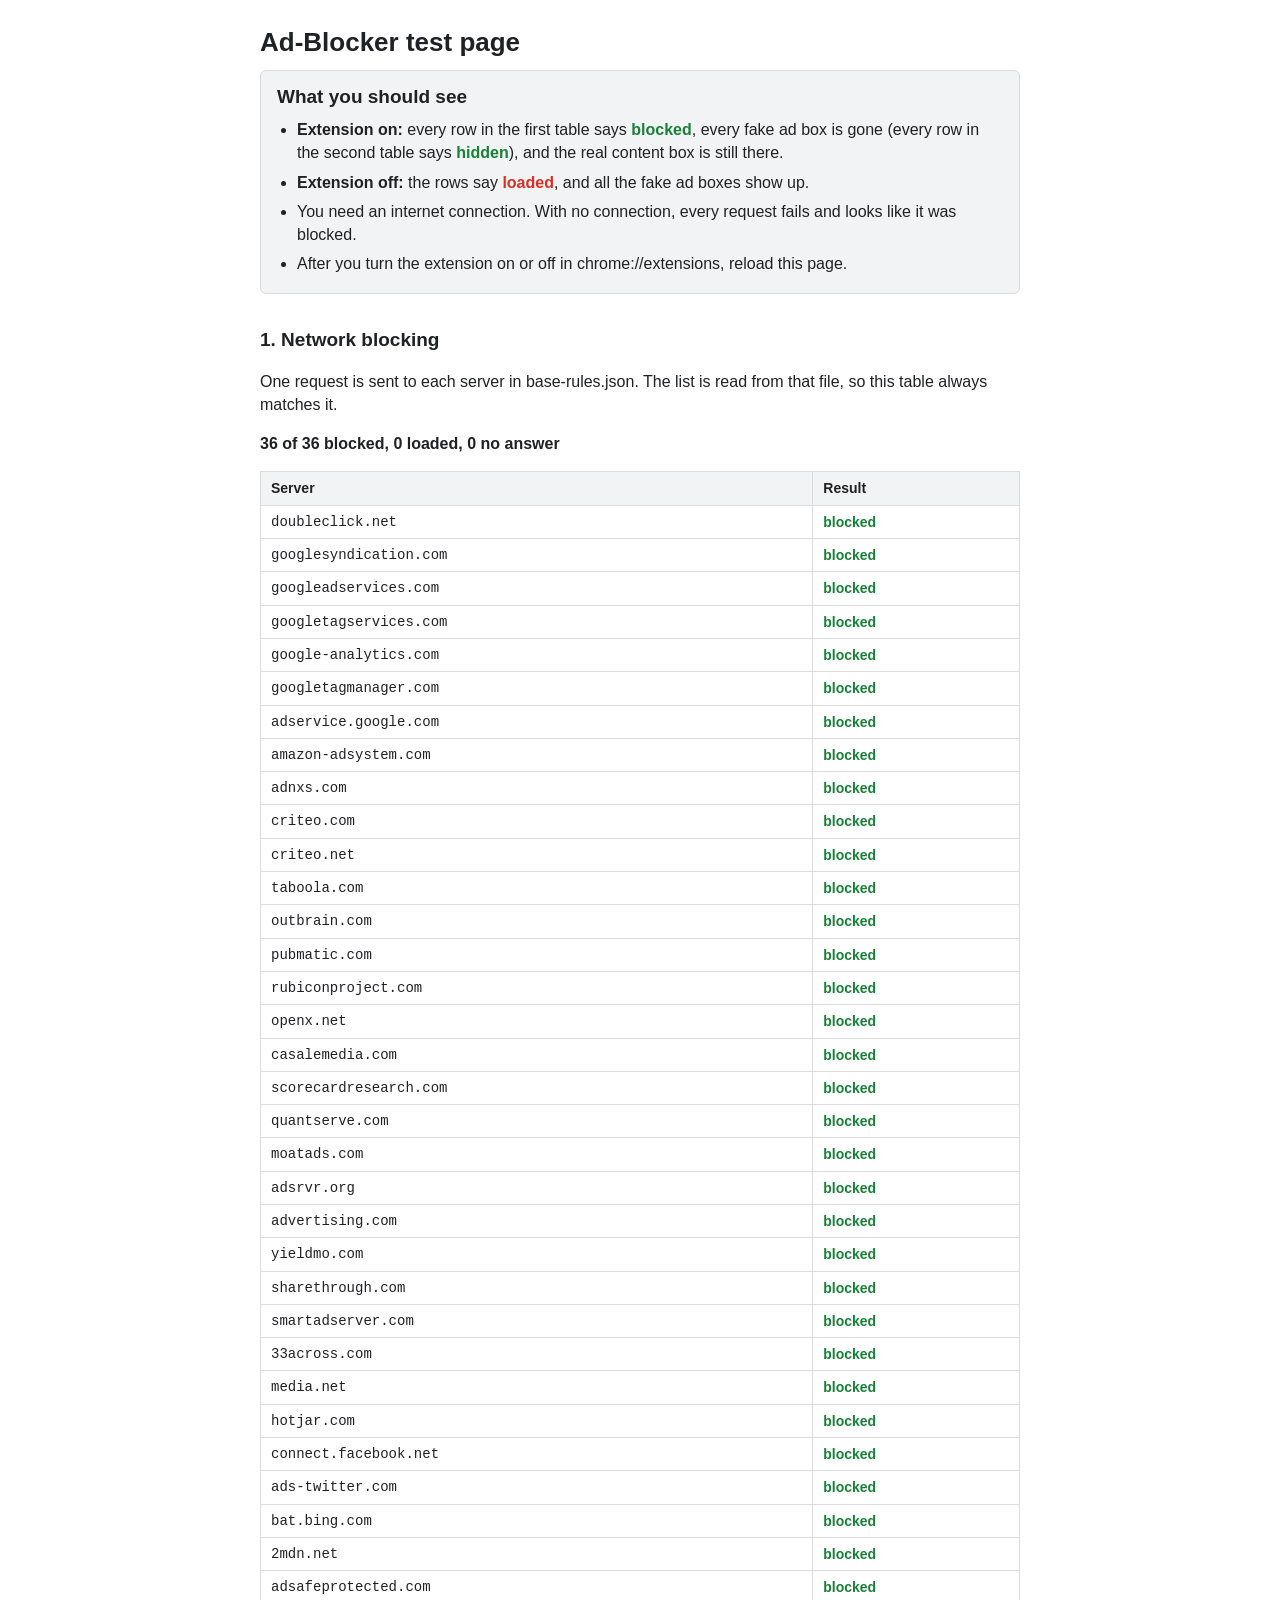
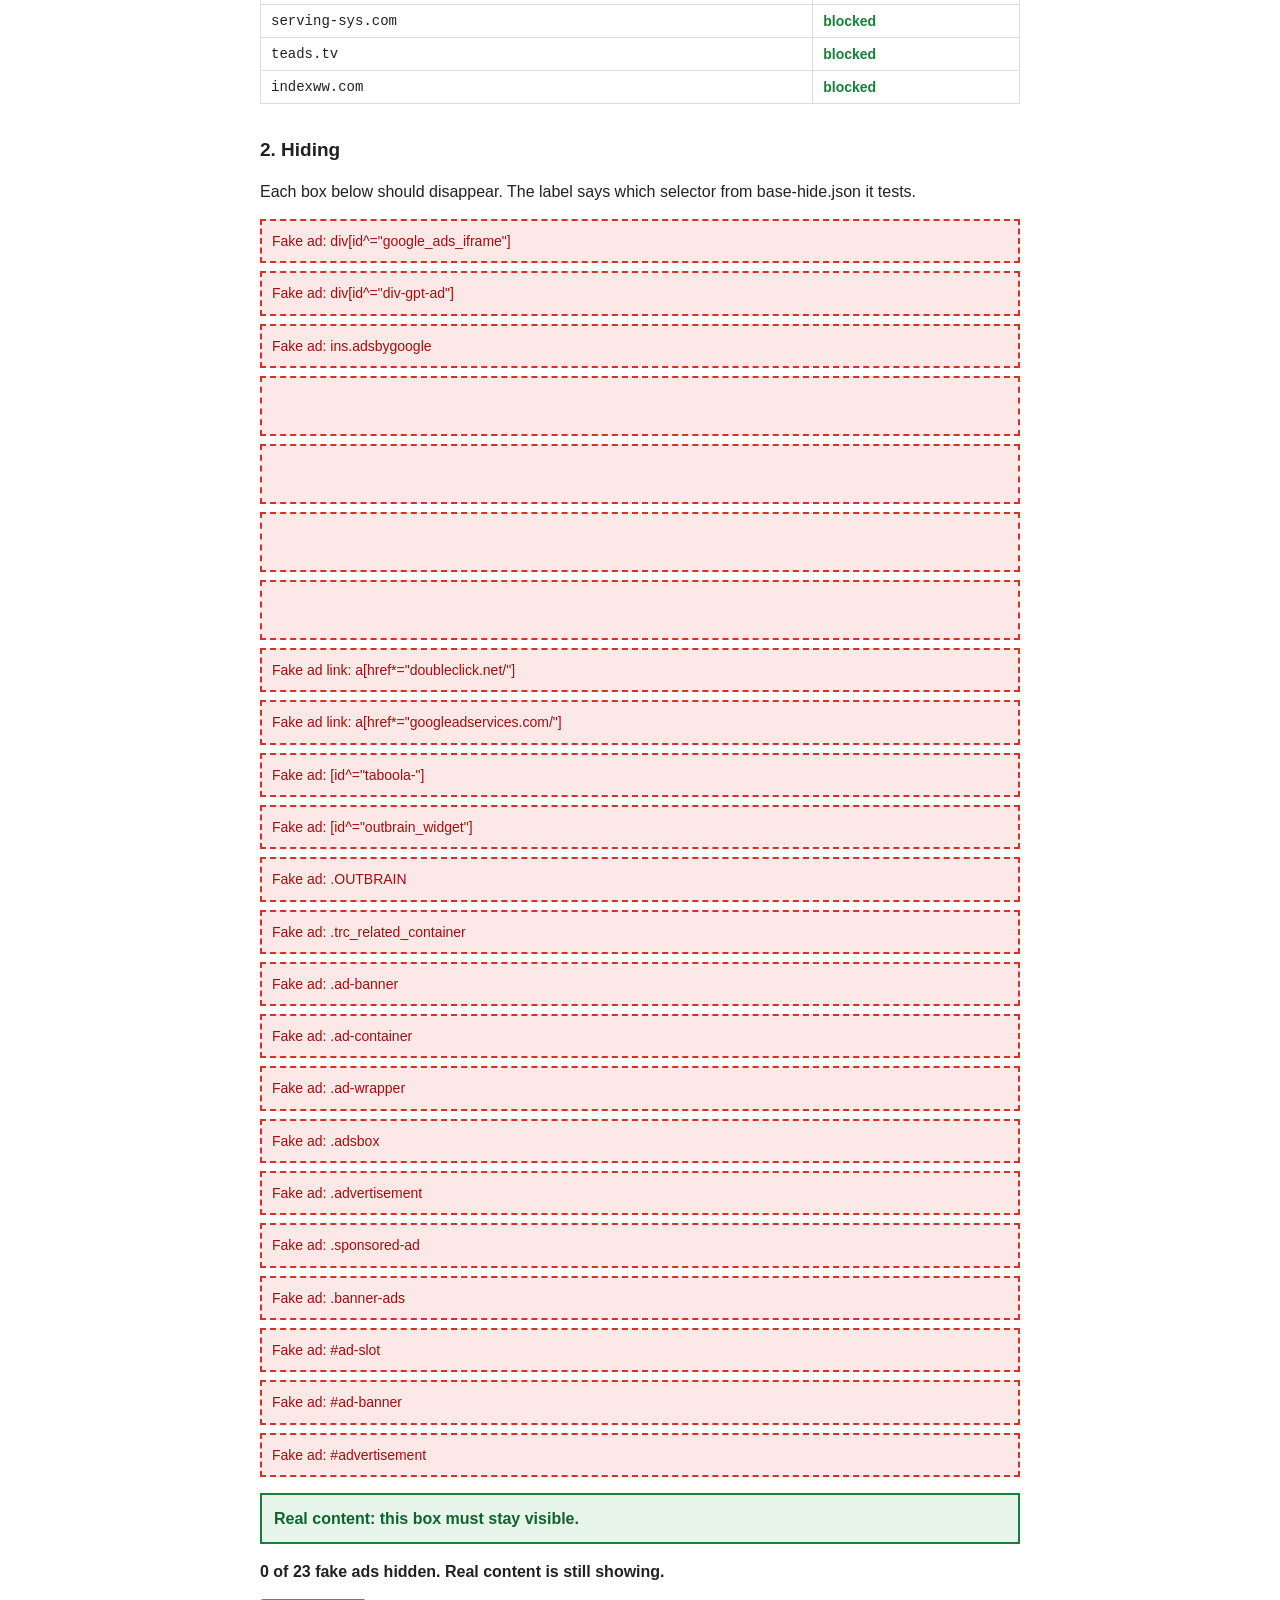
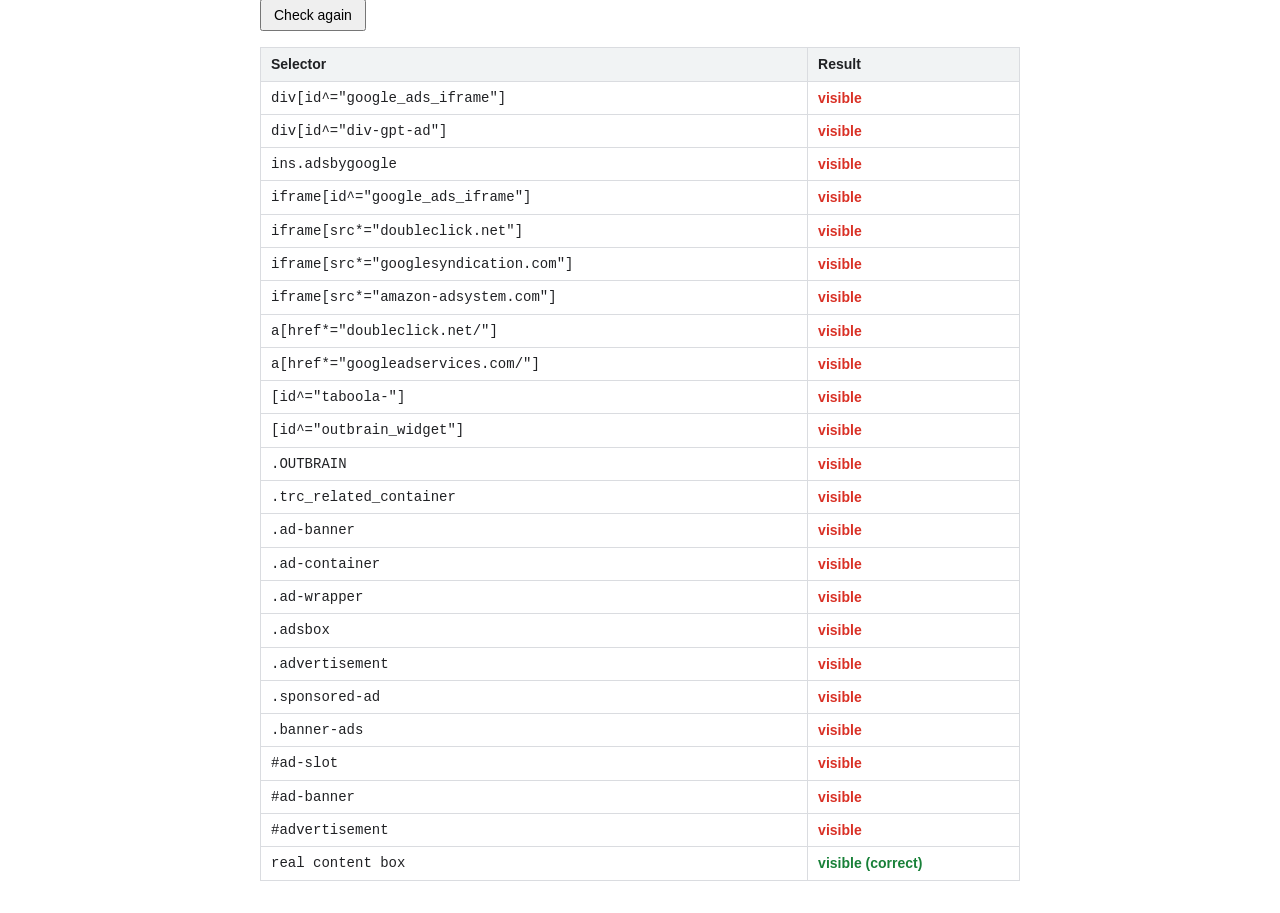
<file: test-page/index.html>
<!DOCTYPE html>
<!--
  test-page/index.html

  A local page full of fake ads, for testing the extension by hand.

  How to use it:
    1. In a terminal, from the repo root:   python3 -m http.server 8000
    2. Open http://localhost:8000/test-page/ in Chrome.
       (Content scripts do not run on file:// pages, so use the local server.)
    3. Look at the page with the extension on, then turn it off and reload.

  test.js makes the table of ad servers. This file holds the fake ad boxes.
  Every fake ad box uses one of the selectors in base-hide.json, and its label
  says which one. The only outside requests are the ones to the ad servers.
-->
<html lang="en">
<head>
  <meta charset="utf-8">
  <title>Ad-Blocker test page</title>
  <link rel="stylesheet" href="test.css">
</head>
<body>
  <h1>Ad-Blocker test page</h1>

  <section class="note">
    <h2>What you should see</h2>
    <ul>
      <li><strong>Extension on:</strong> every row in the first table says
        <span class="blocked">blocked</span>, every fake ad box is gone
        (every row in the second table says <span class="blocked">hidden</span>),
        and the real content box is still there.</li>
      <li><strong>Extension off:</strong> the rows say
        <span class="loaded">loaded</span>, and all the fake ad boxes show up.</li>
      <li>You need an internet connection. With no connection, every request
        fails and looks like it was blocked.</li>
      <li>After you turn the extension on or off in chrome://extensions, reload this page.</li>
    </ul>
  </section>

  <section>
    <h2>1. Network blocking</h2>
    <p>One request is sent to each server in base-rules.json. The list is read
      from that file, so this table always matches it.</p>
    <p id="request-summary" class="summary">Waiting for requests...</p>
    <table id="request-table">
      <thead>
        <tr><th>Server</th><th>Result</th></tr>
      </thead>
      <tbody></tbody>
    </table>
  </section>

  <section>
    <h2>2. Hiding</h2>
    <p>Each box below should disappear. The label says which selector from
      base-hide.json it tests.</p>

    <!-- Fake ads. data-selector holds the selector the box is meant to match;
         test.js checks that it really matches and reports if the box is hidden. -->
    <div class="fake-ads">
      <div id="google_ads_iframe_test" class="fake-ad" data-selector='div[id^="google_ads_iframe"]'>
        Fake ad: div[id^="google_ads_iframe"]
      </div>
      <div id="div-gpt-ad-1234" class="fake-ad" data-selector='div[id^="div-gpt-ad"]'>
        Fake ad: div[id^="div-gpt-ad"]
      </div>
      <ins class="adsbygoogle fake-ad" data-selector="ins.adsbygoogle">
        Fake ad: ins.adsbygoogle
      </ins>
      <iframe id="google_ads_iframe_frame" class="fake-ad-frame" title="fake ad frame"
              data-selector='iframe[id^="google_ads_iframe"]'></iframe>
      <iframe src="https://doubleclick.net/test-frame.html" class="fake-ad-frame" title="fake ad frame"
              data-selector='iframe[src*="doubleclick.net"]'></iframe>
      <iframe src="https://googlesyndication.com/test-frame.html" class="fake-ad-frame" title="fake ad frame"
              data-selector='iframe[src*="googlesyndication.com"]'></iframe>
      <iframe src="https://amazon-adsystem.com/test-frame.html" class="fake-ad-frame" title="fake ad frame"
              data-selector='iframe[src*="amazon-adsystem.com"]'></iframe>
      <a href="https://doubleclick.net/click" class="fake-ad" data-selector='a[href*="doubleclick.net/"]'>
        Fake ad link: a[href*="doubleclick.net/"]
      </a>
      <a href="https://googleadservices.com/click" class="fake-ad" data-selector='a[href*="googleadservices.com/"]'>
        Fake ad link: a[href*="googleadservices.com/"]
      </a>
      <div id="taboola-below-article" class="fake-ad" data-selector='[id^="taboola-"]'>
        Fake ad: [id^="taboola-"]
      </div>
      <div id="outbrain_widget_0" class="fake-ad" data-selector='[id^="outbrain_widget"]'>
        Fake ad: [id^="outbrain_widget"]
      </div>
      <div class="OUTBRAIN fake-ad" data-selector=".OUTBRAIN">
        Fake ad: .OUTBRAIN
      </div>
      <div class="trc_related_container fake-ad" data-selector=".trc_related_container">
        Fake ad: .trc_related_container
      </div>
      <div class="ad-banner fake-ad" data-selector=".ad-banner">
        Fake ad: .ad-banner
      </div>
      <div class="ad-container fake-ad" data-selector=".ad-container">
        Fake ad: .ad-container
      </div>
      <div class="ad-wrapper fake-ad" data-selector=".ad-wrapper">
        Fake ad: .ad-wrapper
      </div>
      <div class="adsbox fake-ad" data-selector=".adsbox">
        Fake ad: .adsbox
      </div>
      <div class="advertisement fake-ad" data-selector=".advertisement">
        Fake ad: .advertisement
      </div>
      <div class="sponsored-ad fake-ad" data-selector=".sponsored-ad">
        Fake ad: .sponsored-ad
      </div>
      <div class="banner-ads fake-ad" data-selector=".banner-ads">
        Fake ad: .banner-ads
      </div>
      <div id="ad-slot" class="fake-ad" data-selector="#ad-slot">
        Fake ad: #ad-slot
      </div>
      <div id="ad-banner" class="fake-ad" data-selector="#ad-banner">
        Fake ad: #ad-banner
      </div>
      <div id="advertisement" class="fake-ad" data-selector="#advertisement">
        Fake ad: #advertisement
      </div>
    </div>

    <!-- The one box that must NOT be hidden. Its names do not match any selector. -->
    <div class="real-content" id="real-content" data-real="true">
      Real content: this box must stay visible.
    </div>

    <p id="hide-summary" class="summary">Checking...</p>
    <p id="hide-warnings" class="warning"></p>
    <button type="button" id="recheck-button">Check again</button>
    <table id="hide-table">
      <thead>
        <tr><th>Selector</th><th>Result</th></tr>
      </thead>
      <tbody></tbody>
    </table>
  </section>

  <script src="test.js"></script>
</body>
</html>
</file>
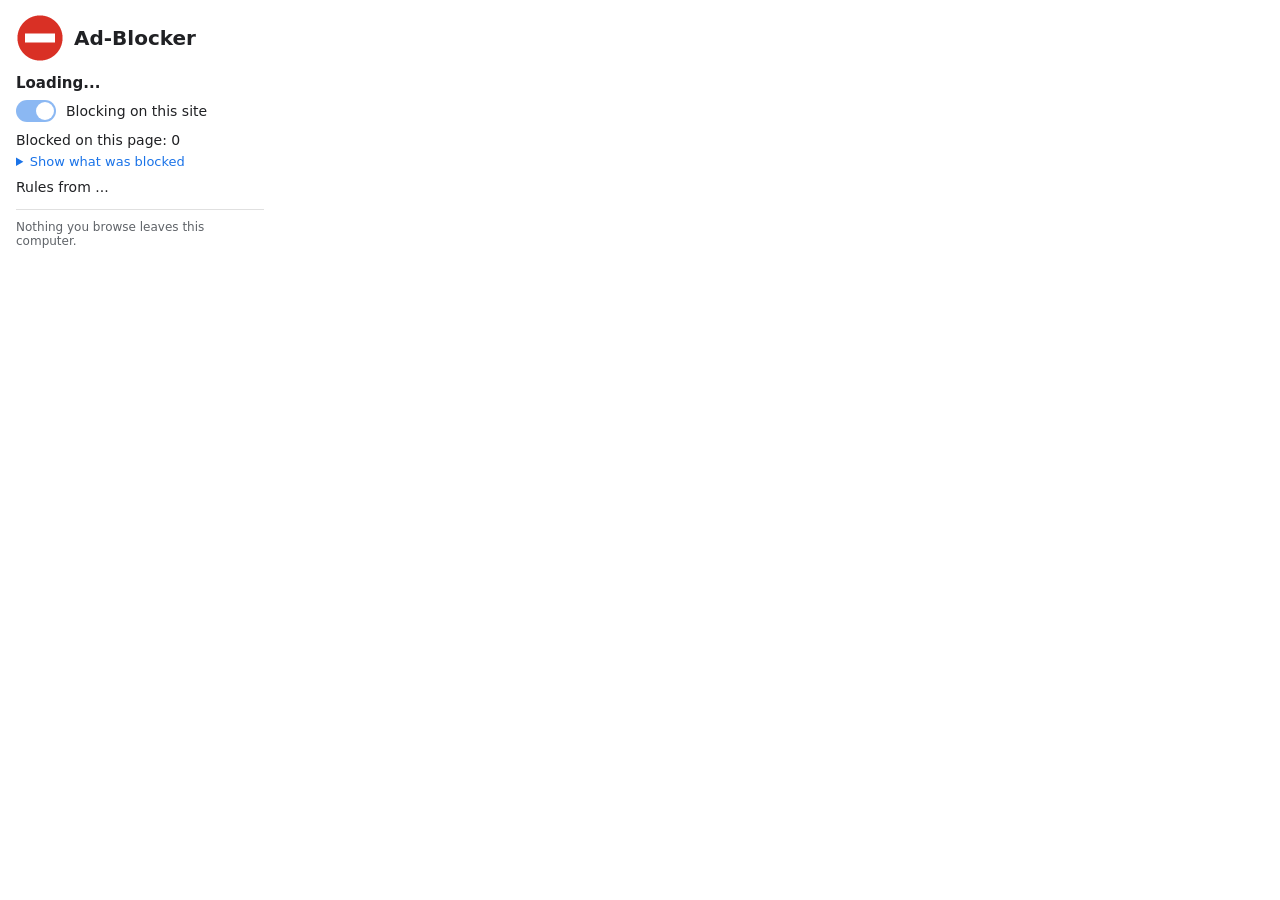
<file: popup/popup.html>
<!DOCTYPE html>
<!--
  popup/popup.html

  The small window that opens when you click the Ad-Blocker icon in the toolbar.
  This file is only the layout. popup.js fills in the text and handles the switch,
  and popup.css makes it look nice.

  Chrome extensions do not allow scripts written inside the HTML page (no inline
  scripts), so the scripts are loaded from files. The order matters:
  lib/sites.js first (it defines the helper functions), then popup.js (which uses them).
-->
<html lang="en">
<head>
  <meta charset="utf-8">
  <title>Ad-Blocker</title>
  <link rel="stylesheet" href="popup.css">
</head>
<body>
  <header class="title-row">
    <img src="../icons/icon48.png" width="48" height="48" alt="">
    <h1>Ad-Blocker</h1>
  </header>

  <!-- The site of the tab you are looking at. popup.js writes it. -->
  <p id="site-name" class="site-name">Loading...</p>

  <!-- The switch is a real checkbox (so keyboards and screen readers work),
       and popup.css draws it as a toggle. Checked means blocking is on. -->
  <div class="switch-row">
    <input type="checkbox" id="block-switch" class="switch" checked disabled>
    <label for="block-switch">Blocking on this site</label>
  </div>

  <!-- A short message under the switch, for example when a page cannot be blocked. -->
  <p id="note" class="note" hidden></p>

  <p id="blocked-line" class="line">Blocked on this page: 0</p>

  <!-- The dropdown. <details> opens and closes by itself when the <summary> line
       is clicked, so it needs no script. popup.js fills the list inside it. -->
  <details id="blocked-details" class="blocked-details">
    <summary id="blocked-summary">Show what was blocked</summary>
    <div id="blocked-list" class="blocked-list"></div>
  </details>

  <p id="rules-line" class="line">Rules from ...</p>
  <p id="rules-hint" class="hint"></p>

  <footer class="footer">Nothing you browse leaves this computer.</footer>

  <script src="../lib/sites.js"></script>
  <script src="popup.js"></script>
</body>
</html>
</file>
<file: test-page/test.css>
/* test-page/test.css
   Plain styling for the test page. No outside fonts or files. */

body {
  font-family: Arial, Helvetica, sans-serif;
  max-width: 760px;
  margin: 24px auto;
  padding: 0 16px;
  color: #202124;
  line-height: 1.45;
}

h1 { font-size: 26px; margin-bottom: 8px; }
h2 { font-size: 19px; margin: 0 0 8px; }

section { margin-bottom: 32px; }

/* The "what you should see" box at the top. */
.note {
  background: #f1f3f4;
  border: 1px solid #dadce0;
  border-radius: 6px;
  padding: 12px 16px;
}
.note ul { margin: 0; padding-left: 20px; }
.note li { margin-bottom: 6px; }

/* Result words. Green means the extension did its job, red means it did not.
   "good" and "bad" are used by test.js, so the real content box can be green
   when it is visible and red when it was wrongly hidden. */
.blocked, .hidden, .good { color: #188038; font-weight: bold; }
.loaded, .visible, .bad { color: #d93025; font-weight: bold; }
.waiting { color: #5f6368; }

.summary { font-weight: bold; }
.warning { color: #b06000; }
.warning:empty { display: none; }

table {
  border-collapse: collapse;
  width: 100%;
  margin-top: 8px;
}
th, td {
  border: 1px solid #dadce0;
  padding: 6px 10px;
  text-align: left;
  font-size: 14px;
}
th { background: #f1f3f4; }
td:first-child { font-family: Menlo, Consolas, monospace; }

button {
  font-size: 14px;
  padding: 6px 12px;
  margin-bottom: 8px;
  cursor: pointer;
}

/* The fake ads. A dashed red border makes them easy to spot when they are showing. */
.fake-ads { margin-bottom: 16px; }

.fake-ad {
  display: block;
  box-sizing: border-box;
  border: 2px dashed #d93025;
  background: #fce8e6;
  color: #a50e0e;
  padding: 10px;
  margin-bottom: 8px;
  font-size: 14px;
  text-decoration: none;
}

.fake-ad-frame {
  display: block;
  box-sizing: border-box;
  width: 100%;
  height: 60px;
  border: 2px dashed #d93025;
  background: #fce8e6;
  margin-bottom: 8px;
}

/* The real content box. Green and solid, so it is clear it must stay. */
.real-content {
  border: 2px solid #188038;
  background: #e6f4ea;
  color: #0d652d;
  padding: 12px;
  margin-bottom: 16px;
  font-weight: bold;
}
</file>
<file: popup/popup.css>
/* popup/popup.css

   Styles for the toolbar popup. Small and plain: the system font, no external
   fonts or images. The switch is a real checkbox that is redrawn as a toggle.

   Colours follow the browser's light or dark mode. Every colour is a named
   variable in :root, and the "prefers-color-scheme: dark" block below swaps
   them, so a colour only ever changes in one place. (Chrome does not let
   extensions read a custom theme's colours, only whether it is light or dark.) */

:root {
  color-scheme: light dark; /* scrollbars and form parts follow the mode too */
  --bg: #ffffff;
  --text: #202124;
  --muted: #5f6368;
  --accent: #1a73e8;
  --switch-off: #9aa0a6;
  --knob: #ffffff;
  --border: #e0e0e0;
  --panel: #f1f3f4;
  --stale: #e8710a;
}

@media (prefers-color-scheme: dark) {
  :root {
    --bg: #202124;
    --text: #e8eaed;
    --muted: #9aa0a6;
    --accent: #8ab4f8;
    --switch-off: #5f6368;
    --knob: #202124;
    --border: #3c4043;
    --panel: #292a2d;
    --stale: #fdd663;
  }
}

body {
  width: 280px;
  margin: 0;
  padding: 14px 16px;
  box-sizing: border-box;
  font-family: system-ui, -apple-system, "Segoe UI", Roboto, sans-serif;
  font-size: 14px;
  color: var(--text);
  background: var(--bg);
}

.title-row {
  display: flex;
  align-items: center;
  gap: 10px;
}

h1 {
  margin: 0;
  font-size: 20px;
  font-weight: 600;
}

.site-name {
  margin: 12px 0 8px;
  font-size: 15px;
  font-weight: 600;
  word-break: break-all; /* long host names must not push the popup wider */
}

/* ---- the toggle switch ---- */

.switch-row {
  display: flex;
  align-items: center;
  gap: 10px;
  margin-bottom: 6px;
}

/* appearance: none removes the normal checkbox look so we can draw our own track. */
.switch {
  appearance: none;
  -webkit-appearance: none;
  position: relative;
  flex: none;
  width: 40px;
  height: 22px;
  margin: 0;
  border-radius: 11px;
  background: var(--switch-off);
  cursor: pointer;
  transition: background 0.15s;
}

/* The round knob. */
.switch::before {
  content: "";
  position: absolute;
  top: 2px;
  left: 2px;
  width: 18px;
  height: 18px;
  border-radius: 50%;
  background: var(--knob);
  transition: left 0.15s;
}

.switch:checked {
  background: var(--accent);
}

.switch:checked::before {
  left: 20px;
}

.switch:focus-visible {
  outline: 2px solid var(--accent);
  outline-offset: 2px;
}

.switch:disabled {
  opacity: 0.5;
  cursor: default;
}

.switch-row label {
  cursor: pointer;
}

/* ---- text lines ---- */

.note {
  margin: 4px 0 8px;
  font-size: 12px;
  color: var(--muted);
}

.line {
  margin: 10px 0 0;
}

.hint {
  margin: 2px 0 0;
  font-size: 12px;
  color: var(--muted);
}

/* popup.js adds this class when the rules are old, so the date shows in orange. */
.stale {
  color: var(--stale);
  font-weight: 600;
}

/* ---- the "what was blocked" dropdown ---- */

.blocked-details {
  margin-top: 6px;
}

.blocked-details summary {
  cursor: pointer;
  font-size: 13px;
  color: var(--accent);
}

/* Long lists scroll inside the box, so the popup never gets very tall. */
.blocked-list {
  max-height: 220px;
  overflow-y: auto;
  margin-top: 6px;
  padding: 6px 8px;
  border-radius: 6px;
  background: var(--panel);
  font-size: 12px;
}

.blocked-host {
  margin: 6px 0 2px;
  font-weight: 600;
  word-break: break-all;
}

.blocked-host:first-child {
  margin-top: 0;
}

.blocked-item {
  display: flex;
  gap: 6px;
  padding-left: 8px;
  color: var(--muted);
}

/* The path takes the spare room and wraps; the count and type stay on the right. */
.blocked-path {
  flex: 1;
  min-width: 0;
  word-break: break-all;
}

.blocked-count {
  flex: none;
}

.blocked-empty {
  margin: 0;
  color: var(--muted);
}

.footer {
  margin-top: 14px;
  padding-top: 10px;
  border-top: 1px solid var(--border);
  font-size: 12px;
  color: var(--muted);
}

[hidden] {
  display: none;
}
</file>
